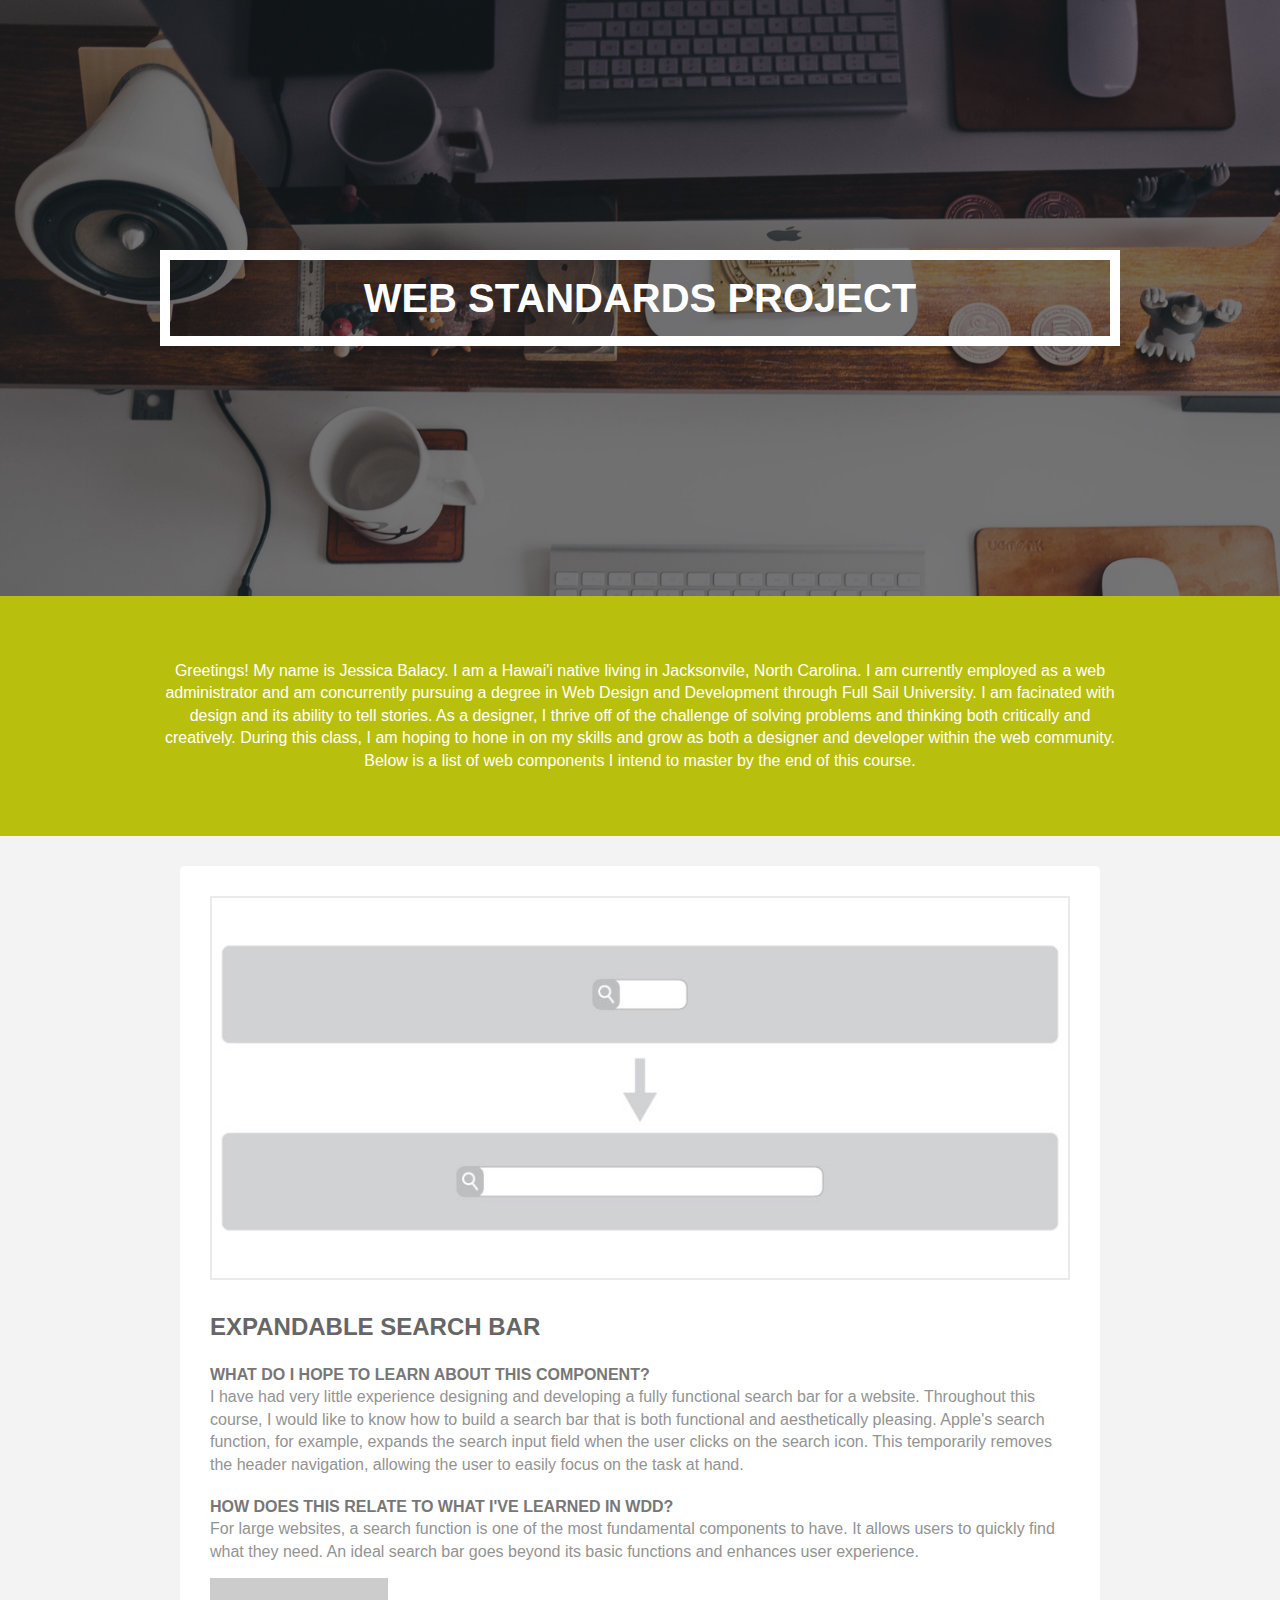
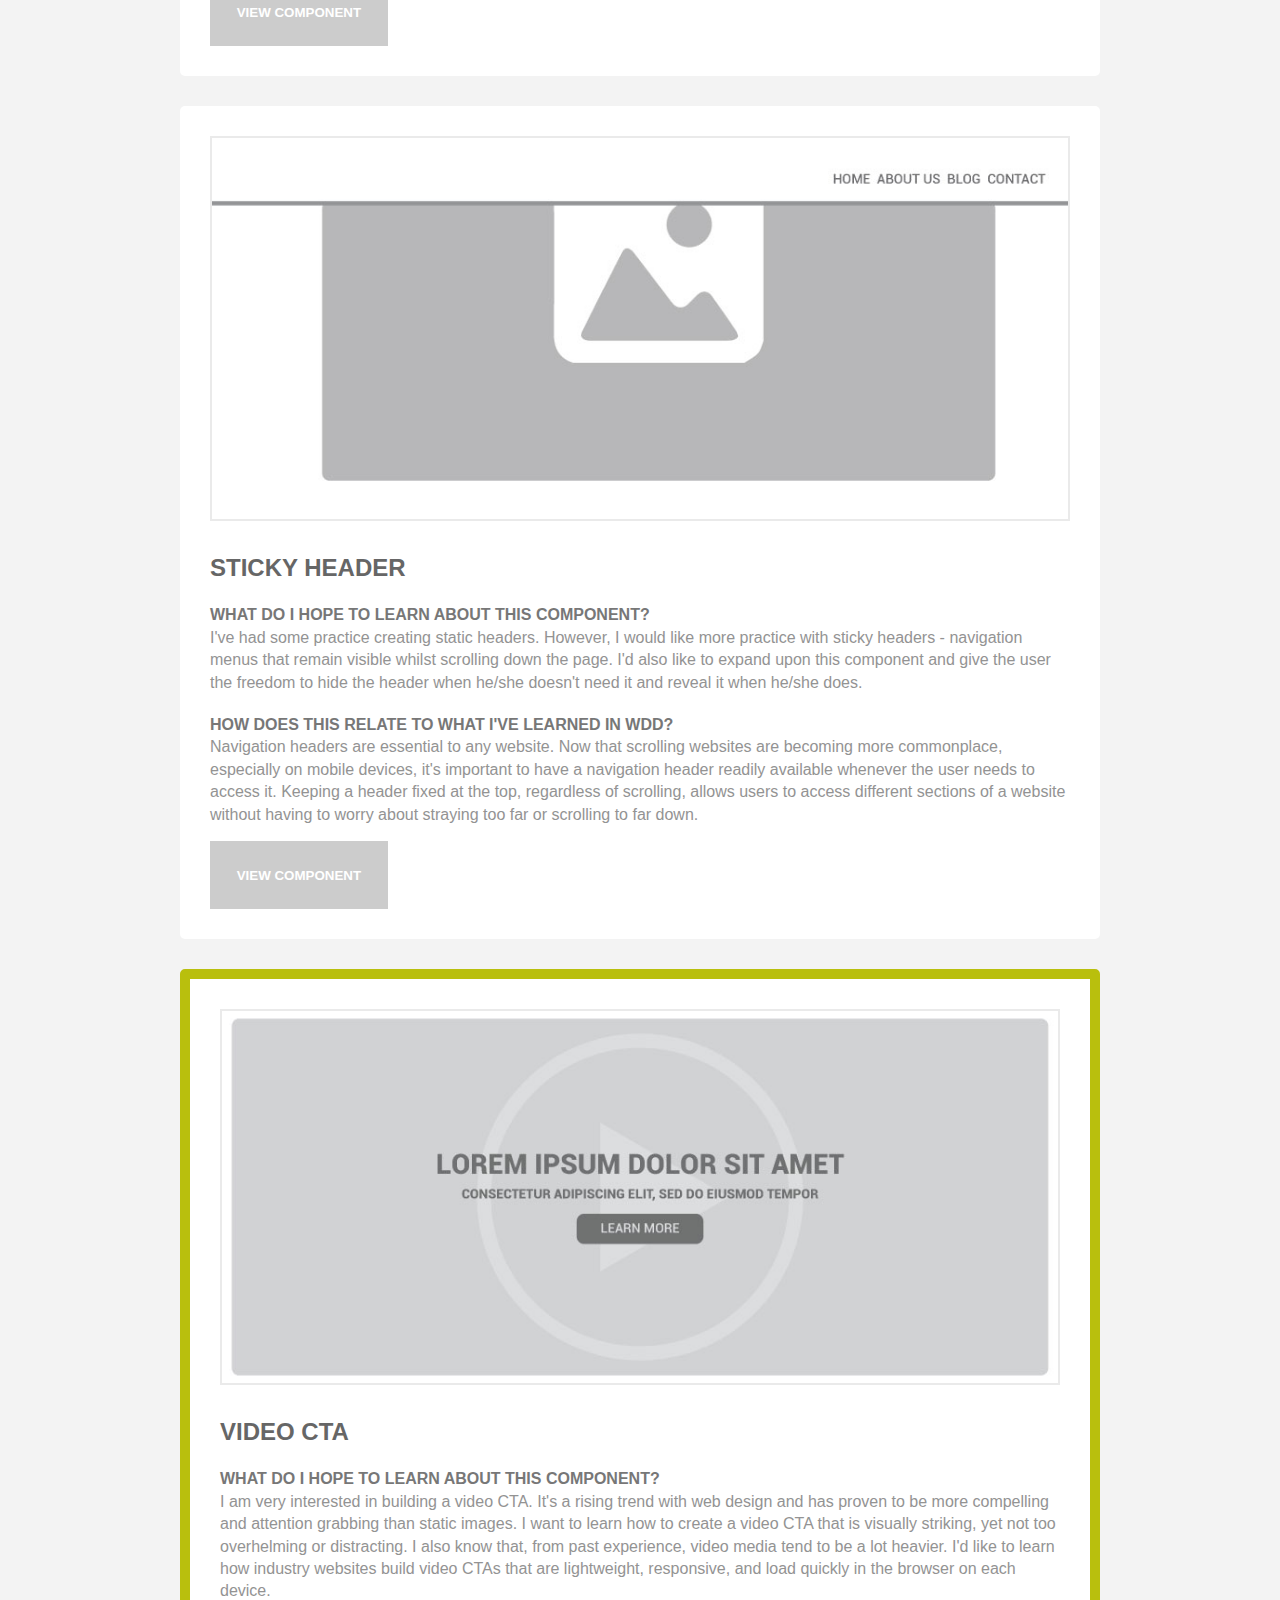
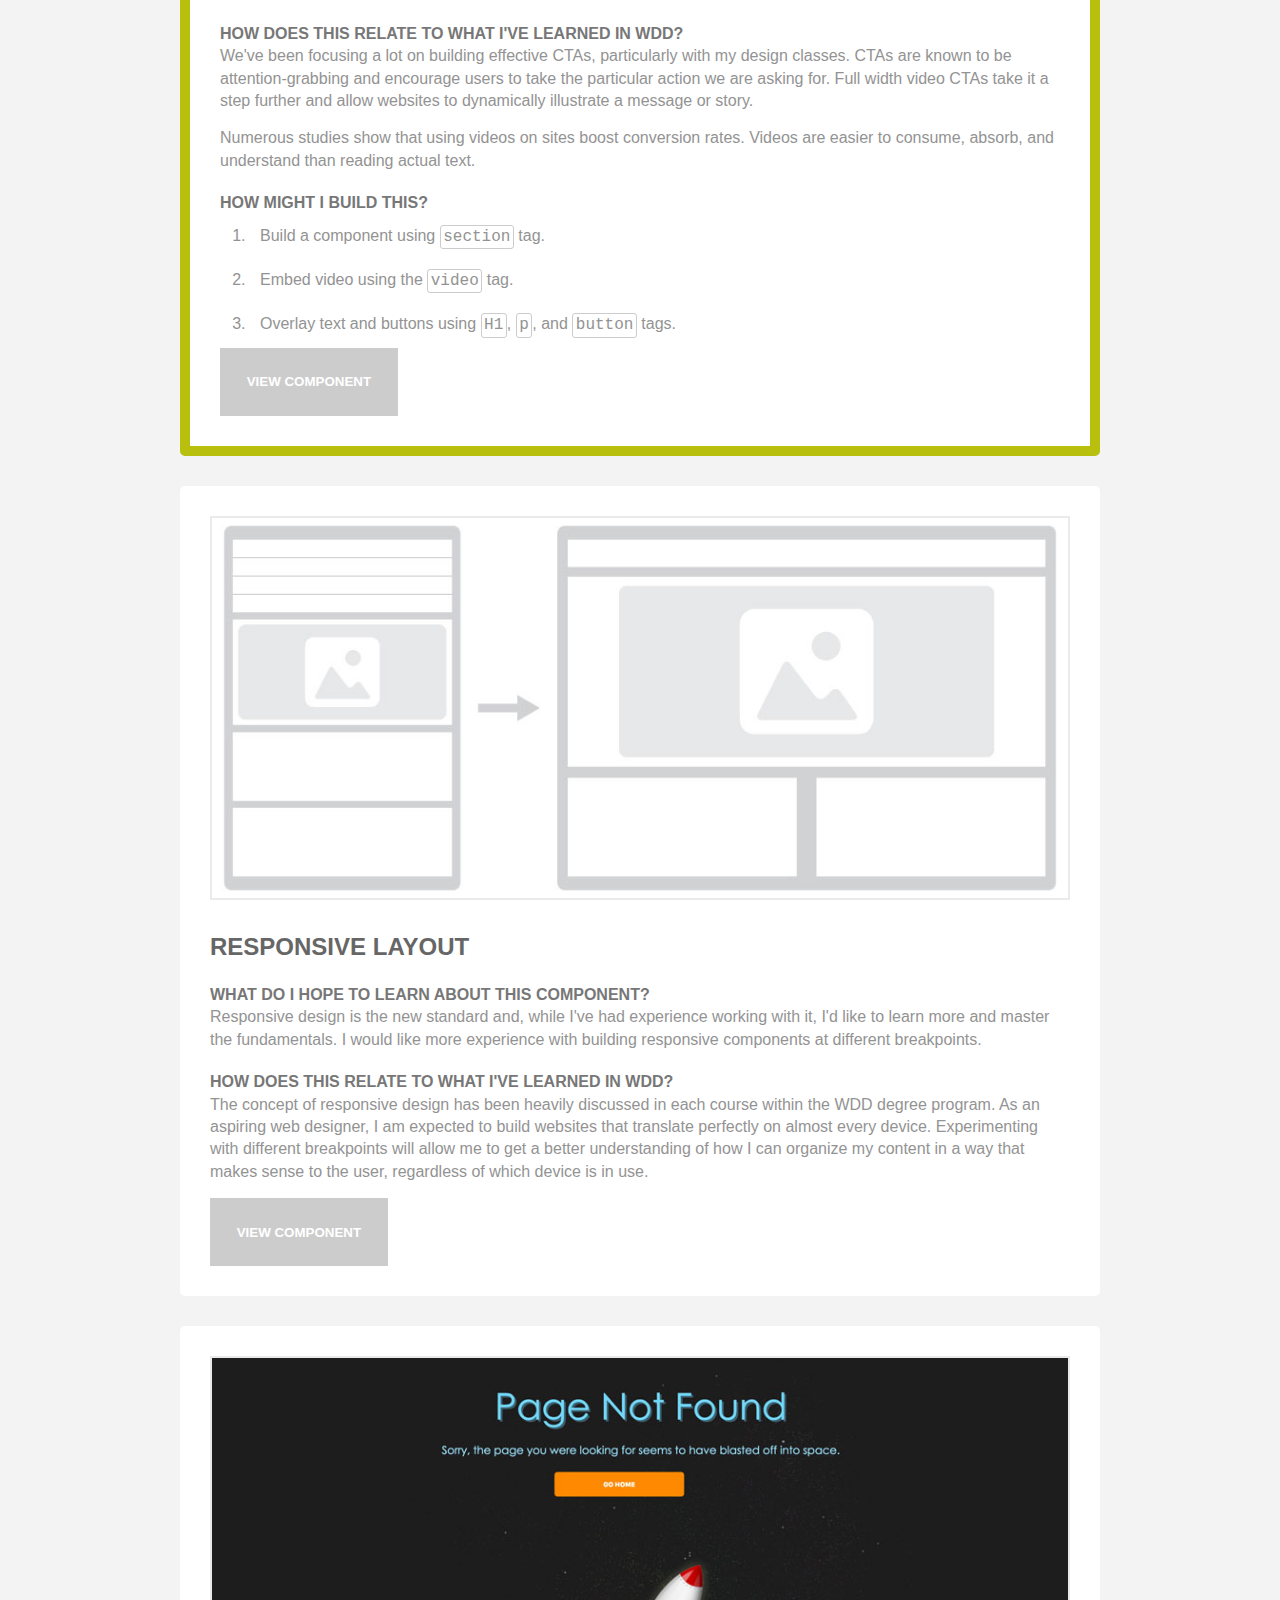
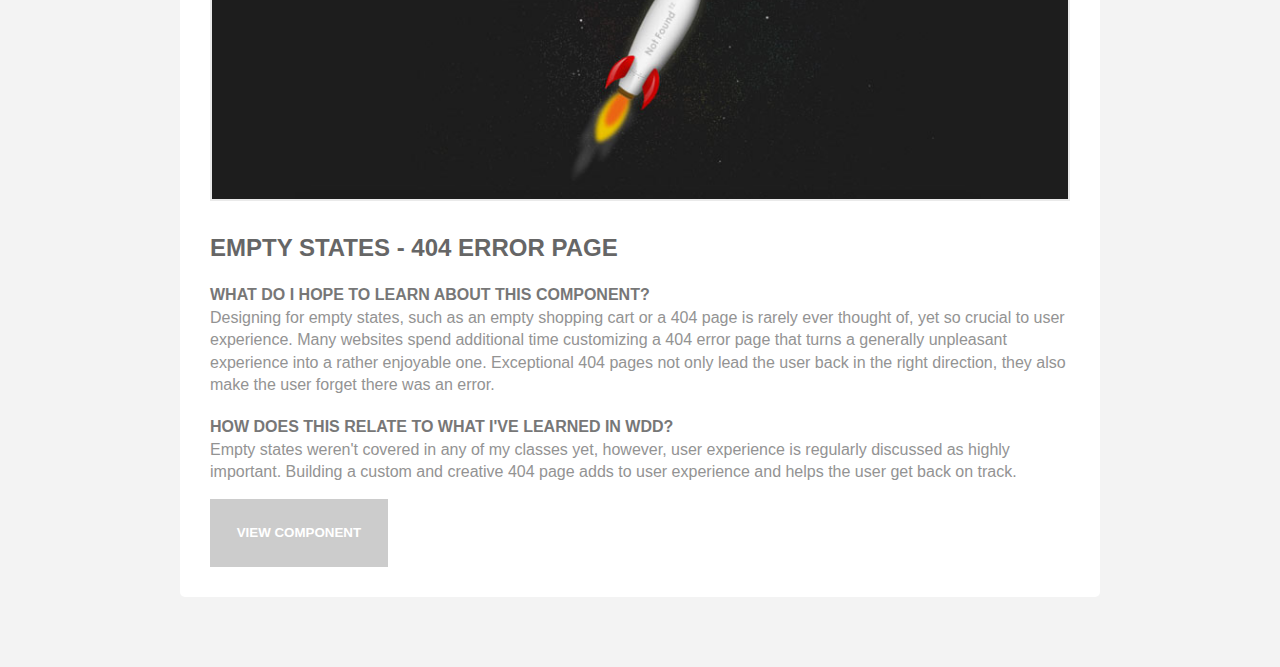
<file: index.html>
<!DOCTYPE html>
<html>
<head>
	<title>WSP: Jessica Balacy</title>
	<link rel="stylesheet" type="text/css" href="css/reset.css" />
	<link rel="stylesheet" type="text/css" href="css/main.css" />
</head>
<body>
	<!-- Header -->
<header>
	<div class="container">
    	<h1>Web Standards Project</h1>
    </div>
</header>	
	<!-- About -->	
<div id="about">
	<div class="container">
    	<p>Greetings!  My name is Jessica Balacy.  I am a Hawai'i native living in Jacksonvile, North Carolina.  I am currently employed as a web administrator and am concurrently pursuing a degree in Web Design and Development through Full Sail University. I am facinated with design and its ability to tell stories.  As a designer, I thrive off of the challenge of solving problems and thinking both critically and creatively.  During this class, I am hoping to hone in on my skills and grow as both a designer and developer within the web community.  Below is a list of web components I intend to master by the end of this course.</p>
    </div>
</div>
	<!-- Blog, Components -->
<section id="components">
    <article>
    	<img src="images/search-bar.jpg" alt="Expandable Search Bar"/>
   	  <h2>Expandable Search Bar</h2>
        <h3>What do I hope to learn about this component?</h3>
        <p>I have had very little experience designing and developing a fully functional search bar for a website.  Throughout this course, I would like to know how to build a search bar that is both functional and aesthetically pleasing.  Apple's search function, for example, expands the search input field when the user clicks on the search icon.  This temporarily removes the header navigation, allowing the user to easily focus on the task at hand.</p>
        <h3>How does this relate to what I've learned in WDD?</h3>
      <p>For large websites, a search function is one of the most fundamental components to have.  It allows users to quickly find what they need.  An ideal search bar goes beyond its basic functions and enhances user experience.</p> 
		<button><a href="components/1/component.html" title="View Component" target="_blank">View Component</a></button>
  </article>
	<article>
    	<img src="images/sticky-header.jpg" alt="Sticky Header"/>
   	  <h2>Sticky Header</h2>
        <h3>What do I hope to learn about this component?</h3>
        <p>I've had some practice creating static headers.  However, I would like more practice with sticky headers - navigation menus that remain visible whilst scrolling down the page.  I'd also like to expand upon this component and give the user the freedom to hide the header when he/she doesn't need it and reveal it when he/she does.</p>
        <h3>How does this relate to what I've learned in WDD?</h3>
        <p>Navigation headers are essential to any website.  Now that scrolling websites are becoming more commonplace, especially on mobile devices, it's important to have a navigation header readily available whenever the user needs to access it.  Keeping a header fixed at the top, regardless of scrolling, allows users to access different sections of a website without having to worry about straying too far or scrolling to far down.</p> 
		<button><a href="components/2/component.html" title="View Component" target="_blank">View Component</a></button>
  </article>
	<article id="featured">
    	<img src="images/video-cta.jpg" alt"Video CTA"/>
   	  <h2>Video CTA</h2>
        <h3>What do I hope to learn about this component?</h3>
        <p>I am very interested in building a video CTA.  It's a rising trend with web design and has proven to be more compelling and attention grabbing than static images.  I want to learn how to create a video CTA that is visually striking, yet not too overhelming or distracting.  I also know that, from past experience, video media tend to be a lot heavier.  I'd like to learn how industry websites build video CTAs that are lightweight, responsive, and load quickly in the browser on each device.</p>
        <h3>How does this relate to what I've learned in WDD?</h3>
        <p>We've been focusing a lot on building effective CTAs, particularly with my design classes.  CTAs are known to be attention-grabbing and encourage users to take the particular action we are asking for.  Full width video CTAs take it a step further and allow websites to dynamically illustrate a message or story.</p> Numerous studies show that using videos on sites boost conversion rates. Videos are easier to consume, absorb, and understand than reading actual text.
        <h3>How might I build this?</h3>
        <ol>
        	<li>Build a component using <code>section</code> tag.</li>
            <li>Embed video using the <code>video</code> tag.</li>
            <li>Overlay text and buttons using <code>H1</code>, <code>p</code>, and <code>button</code> tags.</li>
        </ol>
		<button><a href="components/3/component.html" title="View Component" target="_blank">View Component</a></button>
  </article>
  <article>
    	<img src="images/breakpoints.jpg" alt"Breakpoints"/>
    	<h2>Responsive Layout</h2>
        <h3>What do I hope to learn about this component?</h3>
        <p>Responsive design is the new standard and, while I've had experience working with it, I'd like to learn more and master the fundamentals.  I would like more experience with building responsive components at different breakpoints.</p>
        <h3>How does this relate to what I've learned in WDD?</h3>
        <p>The concept of responsive design has been heavily discussed in each course within the WDD degree program.  As an aspiring web designer, I am expected to build websites that translate perfectly on almost every device.  Experimenting with different breakpoints will allow me to get a better understanding of how I can organize my content in a way that makes sense to the user, regardless of which device is in use.</p>
		<button><a href="components/4/component.html" title="View Component" target="_blank">View Component</a></button>
  </article>
    <article>
    	<img src="images/empty-states.jpg" alt"Empty States"/>
   	  <h2>Empty States - 404 Error Page</h2>
        <h3>What do I hope to learn about this component?</h3>
        <p>Designing for empty states, such as an empty shopping cart or a 404 page is rarely ever thought of, yet so crucial to user experience.  Many websites spend additional time customizing a 404 error page that turns a generally unpleasant experience into a rather enjoyable one.  Exceptional 404 pages not only lead the user back in the right direction, they also make the user forget there was an error.</p>
        <h3>How does this relate to what I've learned in WDD?</h3>
        <p>Empty states weren't covered in any of my classes yet, however,  user experience is regularly discussed as highly important.  Building a custom and creative 404 page adds to user experience and helps the user get back on track.</p>
		<button><a href="components/5/component.html" title="View Component" target="_blank">View Component</a></button>
  </article>
</section>
<footer></footer>
</body>
</html>
</file>
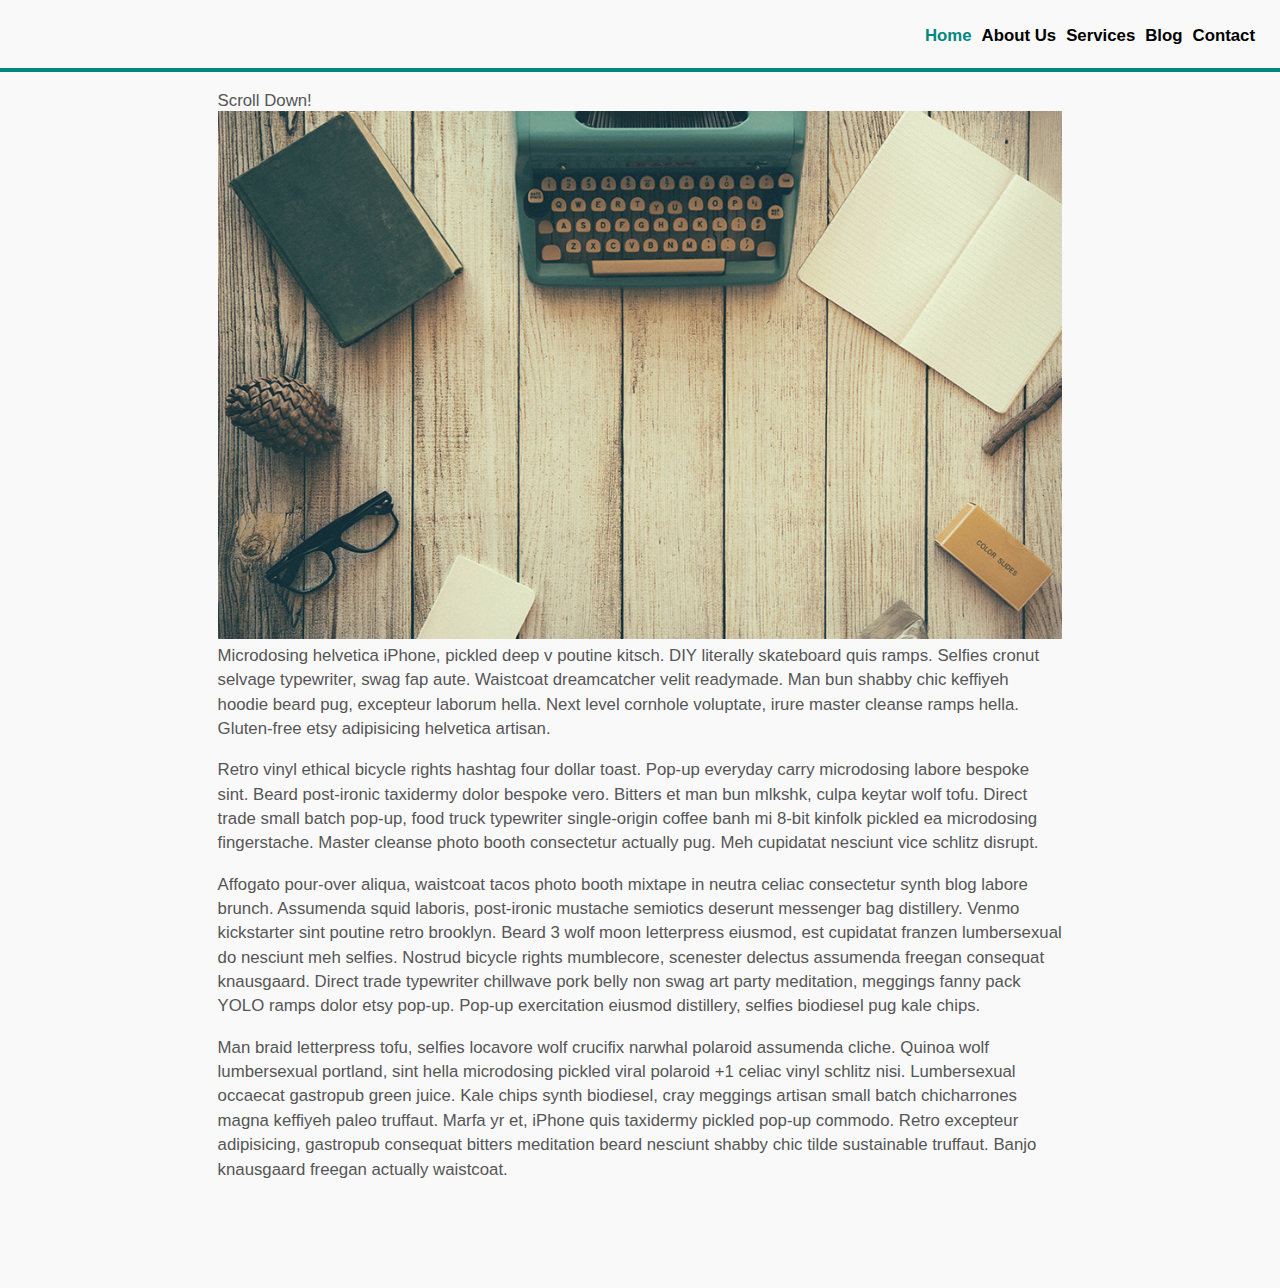
<file: components/2/component.html>
<!DOCTYPE html>
<html>
<head>
	<title>Fixed Header: Jessica Balacy</title>
	<link rel="stylesheet" type="text/css" href="../../css/reset.css" />
	<link rel="stylesheet" type="text/css" href="component.css" />
</head>
<body>

	<!-- Component -->
	<header>
		<nav>
			<ul class="main-nav">
				<li><a href="#" class="active">Home</a></li>
				<li><a href="#">About Us</a></li>
				<li><a href="#">Services</a></li>
				<li><a href="#">Blog</a></li>
				<li><a href="#">Contact</a></li>
			</ul>
		</nav>
	</header>
	<article>
		<h1>Scroll Down!</h1>
		<figure><img src="img/main.jpg" alt="Desk"/></figure>
		<p>Microdosing helvetica iPhone, pickled deep v poutine kitsch. DIY literally skateboard quis ramps. Selfies cronut selvage typewriter, swag fap aute. Waistcoat dreamcatcher velit readymade. Man bun shabby chic keffiyeh hoodie beard pug, excepteur laborum hella. Next level cornhole voluptate, irure master cleanse ramps hella. Gluten-free etsy adipisicing helvetica artisan.</p>

		<p>Retro vinyl ethical bicycle rights hashtag four dollar toast. Pop-up everyday carry microdosing labore bespoke sint. Beard post-ironic taxidermy dolor bespoke vero. Bitters et man bun mlkshk, culpa keytar wolf tofu. Direct trade small batch pop-up, food truck typewriter single-origin coffee banh mi 8-bit kinfolk pickled ea microdosing fingerstache. Master cleanse photo booth consectetur actually pug. Meh cupidatat nesciunt vice schlitz disrupt.</p>

		<p>Affogato pour-over aliqua, waistcoat tacos photo booth mixtape in neutra celiac consectetur synth blog labore brunch. Assumenda squid laboris, post-ironic mustache semiotics deserunt messenger bag distillery. Venmo kickstarter sint poutine retro brooklyn. Beard 3 wolf moon letterpress eiusmod, est cupidatat franzen lumbersexual do nesciunt meh selfies. Nostrud bicycle rights mumblecore, scenester delectus assumenda freegan consequat knausgaard. Direct trade typewriter chillwave pork belly non swag art party meditation, meggings fanny pack YOLO ramps dolor etsy pop-up. Pop-up exercitation eiusmod distillery, selfies biodiesel pug kale chips.</p>

		<p>Man braid letterpress tofu, selfies locavore wolf crucifix narwhal polaroid assumenda cliche. Quinoa wolf lumbersexual portland, sint hella microdosing pickled viral polaroid +1 celiac vinyl schlitz nisi. Lumbersexual occaecat gastropub green juice. Kale chips synth biodiesel, cray meggings artisan small batch chicharrones magna keffiyeh paleo truffaut. Marfa yr et, iPhone quis taxidermy pickled pop-up commodo. Retro excepteur adipisicing, gastropub consequat bitters meditation beard nesciunt shabby chic tilde sustainable truffaut. Banjo knausgaard freegan actually waistcoat.</p>
	</article>
	<!-- End Component -->
	
</body>
</html>
</file>
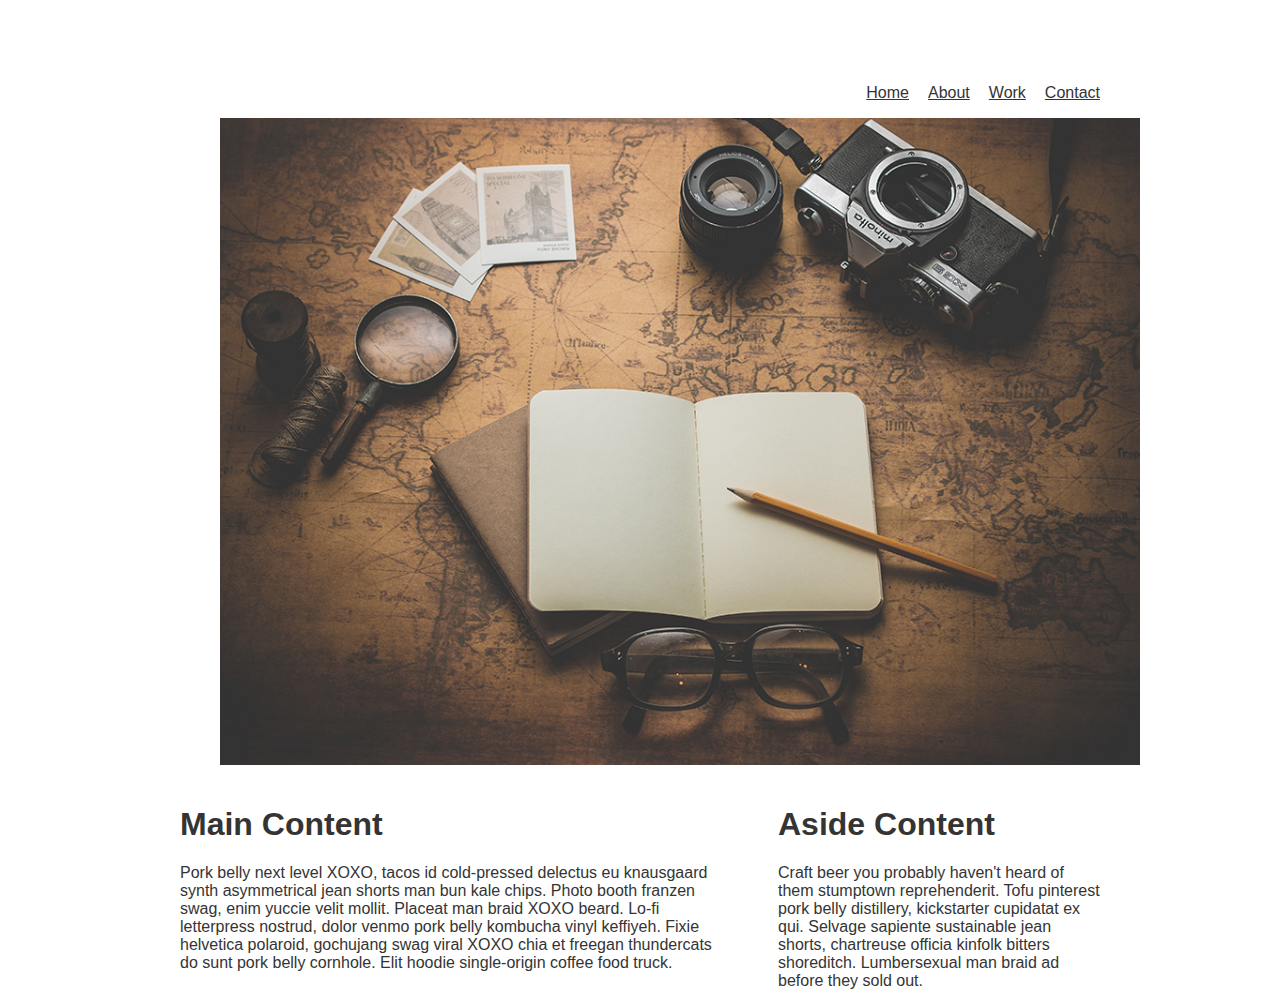
<file: components/4/component.html>
<!DOCTYPE html>
<html>
<head>
	<title>Responsive Layout: Jessica Balacy</title>

	<link rel="stylesheet" type="text/css" href="component.css" />

	
</head>
<body>

	<!-- Component -->
	<main id="wrapper">
      <header>
          <nav>
              <ul>
                  <li><a href="#" title="Home">Home</a></li>
                  <li><a href="#" title="About">About</a></li>
                  <li><a href="#" title="Work">Work</a></li>
                  <li><a href="#" title="Contact">Contact</a></li>
              </ul>
          </nav>
          <figure id="hero">
              <img src="img/hero-img.jpg" alt="banner" />
          </figure>
      </header>	
      
      <section id="main">
          <h1>Main Content</h1>
          <p>Pork belly next level XOXO, tacos id cold-pressed delectus eu knausgaard synth asymmetrical jean shorts man bun kale chips. Photo booth franzen swag, enim yuccie velit mollit. Placeat man braid XOXO beard. Lo-fi letterpress nostrud, dolor venmo pork belly kombucha vinyl keffiyeh. Fixie helvetica polaroid, gochujang swag viral XOXO chia et freegan thundercats do sunt pork belly cornhole. Elit hoodie single-origin coffee food truck.</p>
      </section>
      
      <aside>
          <h1>Aside Content</h1>
          <p>Craft beer you probably haven't heard of them stumptown reprehenderit. Tofu pinterest pork belly distillery, kickstarter cupidatat ex qui. Selvage sapiente sustainable jean shorts, chartreuse officia kinfolk bitters shoreditch. Lumbersexual man braid ad before they sold out.</p>
      </aside>
	</main>
	<!-- End Component -->
</body>
</html>
</file>
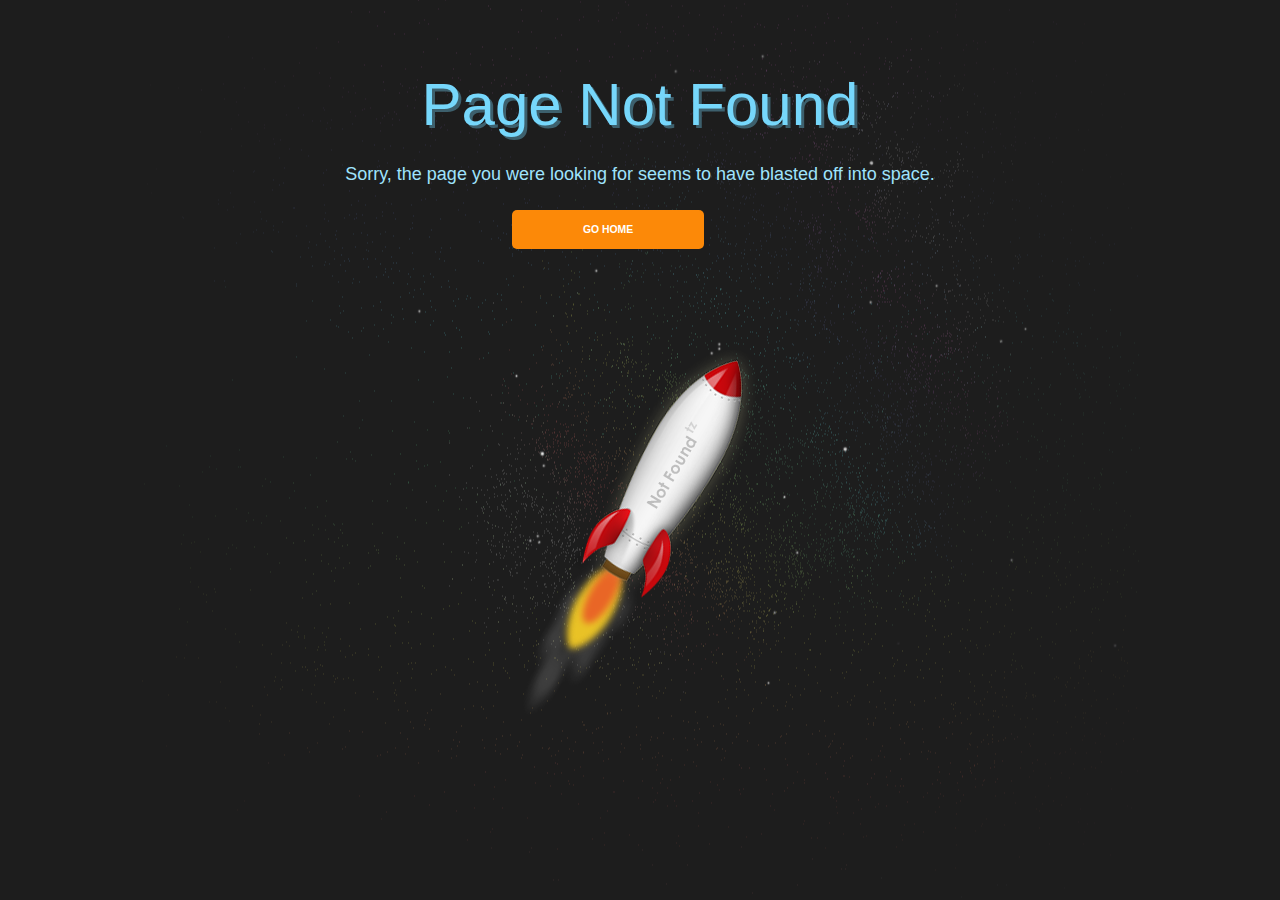
<file: components/5/component.html>
<!DOCTYPE html>
<html>
<head>
	<title>404 Page: Jessica Balacy</title>

	<link rel="stylesheet" type="text/css" href="../../css/reset.css" />
	<link rel="stylesheet" type="text/css" href="component.css" />

	
</head>
<body>

	<!-- Component -->
    <div id="wrapper">
    <h1>Page Not Found</h1>
    <h2>Sorry, the page you were looking for seems to have blasted off into space.</h2>
	<button>Go home</button>
	<div id="rocket"></div>
    </div>
	<!-- End Component -->
	
</body>
</html>
</file>
<file: css/main.css>
/* Project CSS 
============================================================
============================================================*/
@import url(https://fonts.googleapis.com/css?family=Open+Sans:400,600,700,400italic);
html { 
	font-size: 62.5%;
}
body {
	margin: 0;
	background: #F3F3F3;
	font: 1.6em/1.4 sans-serif;
	color: #939393;
	font-weight: 100;
}

header {
    position: relative;
    padding: 250px 15px;
	background: url(../images/desk-002.jpg) no-repeat;
    background-size: cover;
	background-attachment: fixed;
	color: white;
    text-align: center;
}

.container {
	width: 960px;
	margin: 0 auto;
}

section, footer {
	position: relative;
	box-sizing: border-box;
	width: 100%;
	max-width: 960px;
	margin: 0 auto;
	padding: 0 2rem;
}
h1 { 
	margin: 0;
	padding: 1rem;
	font-size: 4rem;
	font-weight: 900;
	text-transform: uppercase;
	color: #ffffff;
	border: 1rem solid #fff;
}
h2 { 
	margin: 0 0 1rem 0;
	font-size: 2.4rem;
	font-weight: 900;	
	color: #666666;
	text-transform: uppercase; 
}

h3 { 
	color: #777777;
	margin: 2rem 0 0 0;
	font-weight: 600; 
	text-transform: uppercase;
}
h1 + h3 { margin-top: 0; }

p:not(:last-child) { margin: 0 0 1.5rem 0; }
strong { 
	color: #777777;
	font-weight: 500;
}

dl { margin-bottom: 2rem; }
dt {
	margin-right: 1rem;
	clear: left;
}
dt, dd { 
	float: left;
}


/* ABOUT ============================== */
#about {
	padding: 5%;
	background: #B9BF0D;
	width: 100%;
	text-align: center;
	color: #fff;
	font-weight: 500;
}

/* COMPONENTS ============================== */
article {
	position: relative;
	margin-top: 3rem;
	margin-bottom: 3rem;
	padding: 3rem;
	background: #fff;
	border-radius: 5px;
}
article#featured { 
	border: solid 1rem #B9BF0D; 
}
article img	{
	display: block;
	width: 100%;
	min-height: 100px;
	margin-bottom: 3rem;
	background: #cccccc;
	border: solid 2px #eaeaea;
}

button{
	padding: 2em 2em;
	background: #ccc;
	border: none;
	cursor: pointer;
}

button:hover{
	background: #B9BF0D;
}

button a {
	font-weight: 900;
	color: #fff;
	text-transform: uppercase;
}

ol {
	margin-left: 30px;
}

ol li {
	padding: 10px;
}

code {
	display: inline-block;
	padding: 0 0.25rem;
	border: solid 1px #cccccc;
	border-radius: 3px;
	font-family: Consolas, "Andale Mono", "Lucida Console", "Lucida Sans Typewriter", Monaco, "Courier New", monospace;
}
	

/* FOOTER ============================== */
footer {
	padding: 0 2rem 4rem 2rem;
	text-align: right;
	font-size: 1.2rem;
}
footer a { 
	color: inherit; 
	font-weight: 700;
}
</file>
<file: components/2/component.css>
/* Component Stylesheet 
============================================================
============================================================*/
body { 
	font-size: 1.05em;
	line-height: 1.25em;
	font-family: Helvetica Neue, Helvetica, Arial;
	background: #f9f9f9;
	color: #555;
}

a {
	color: #000000;
	text-decoration: none;
	font-weight: bold;
}

a:hover {
	color: #00887E;
}

header {
	background: #f9f9f9;
	width: 100%;
	height: 8%;
	position: fixed;
	top: 0;
	left: 0;
	border-bottom: 4px solid #00887E;
	z-index: 100;
}

nav {
	float: right;
	padding: 20px;	
}

ul.main-nav {
	list-style: none;
}

li {
	display: inline-block;
	float: left;
	padding: 5px;
}

.active {
	color: #00887E;
}

img {
	max-width: 100%;
	margin: 0 auto;
}

article {
	margin: 5% auto;
	max-width: 70%;
	position: relative;
	padding: 2%;
}

p {
	line-height: 1.45em;
	margin-bottom: 2%;
}
</file>
<file: components/4/component.css>
/* Component Stylesheet 
============================================================
============================================================*/
#wrapper {
	width: 96%;	
	max-width: 920px;
	margin: auto;
	padding: 2%;
} 

#main {
	width: 60%;
	margin-right: 5%;
	float: left;
}		
		
aside {
	width: 35%;
	float: right;
}

a, p, h1 {
	font-family: "Gill Sans", "Gill Sans MT", "Myriad Pro", "DejaVu Sans Condensed", Helvetica, Arial, sans-serif;
	color: #343434;
}
		
/* Nav */
header nav {
	float: right;
	margin-top: 2%; 
}
	
header nav li {
	display: inline;
	margin-left: 15px;
}

/* Hero */			
#hero {
	margin-bottom: 15px;
	width: 100%;
}

#hero img {
	width: 100%;
}

/* Media Queries */
@media screen and (max-width: 480px) {
	header nav, #main, aside {
		margin: 0 0 10px; 
		width: 100%;
	}	
	header nav li {
		margin: 0;
		background: #efefef;
		display: block;
		margin-bottom: 3px;
	}
	header nav a {
		display: block;
		padding: 10px;
		text-align: center;
	}			
}
</file>
<file: components/5/component.css>
/* Component Stylesheet 
============================================================
============================================================*/
body{
	background:url('img/bg.png') no-repeat center center #1d1d1d;
	color:#eee;
	font-family:Corbel,Arial,Helvetica,sans-serif;
	font-size:13px;
	padding: 70px 0;
}

#rocket{
	width:275px;
	height:375px;
	background:url('img/rocket.png') no-repeat;
	margin:140px auto 50px;
	position:relative;
}

h1, h2{
	display:block;
	margin:0 auto;
	width:850px;
	font-family:'Century Gothic',Calibri,'Myriad Pro',Arial,Helvetica,sans-serif;
	text-align:center;
}

h1{
	color:#76D7FB;
	font-size:60px;
	text-shadow:3px 3px 0 #3D606D;
	white-space:nowrap;
}

h2{
	color:#9FE3FC;
	font-size:18px;
	font-weight:normal;
	padding:25px 0;
}

button{
	position: absolute;
	width: 15%;
	margin: 0 40%;
	padding: 1.35em 0;
	background: #FC8908;
	text-transform: uppercase;
	font-weight: 900;
	font-size: 0.8em;
	border: none;
	border-radius: 5px;
	color: #ffffff;
	cursor: pointer;
}
</file>
